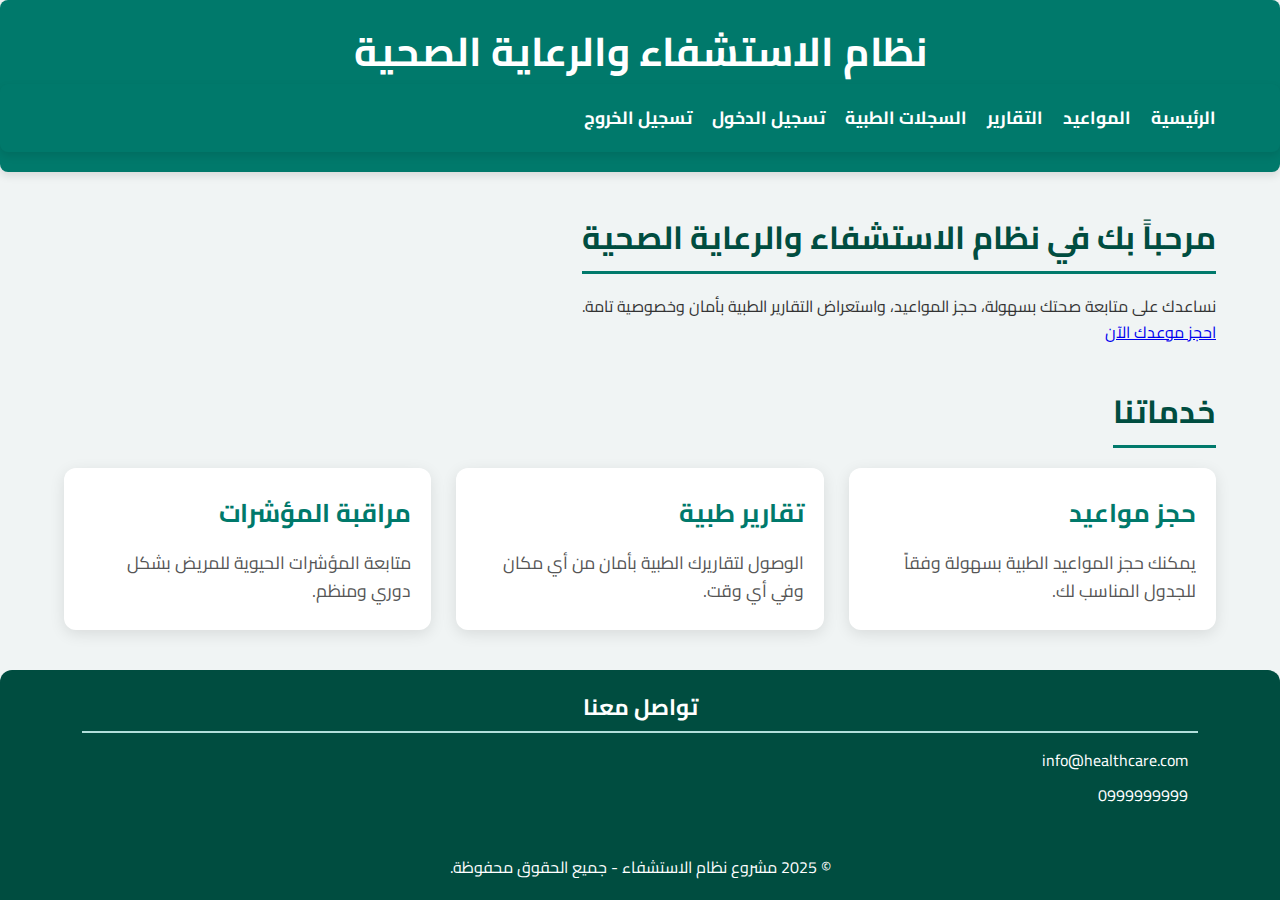
<file: frontend/home .html>
<!DOCTYPE html>
<html lang="ar">
<head>
    <meta charset="UTF-8" />
    <meta name="viewport" content="width=device-width, initial-scale=1" />
    <title>نظام الاستشفاء والرعاية الصحية</title>

    <!-- خط عربي Cairo -->
    <link href="https://fonts.googleapis.com/css2?family=Cairo&display=swap" rel="stylesheet" />

    <!-- أيقونات فонт أوسم -->
    <link
      rel="stylesheet"
      href="https://cdnjs.cloudflare.com/ajax/libs/font-awesome/6.4.0/css/all.min.css"
      integrity="sha512-pV4bB7lJkQrnsKCGIbdXJeY9hXpLq4G8MZ3TAww01npsjx8xTALAN00Gc8yUV3dquPmdjYjw5F7xNklVuxB8Hg=="
      crossorigin="anonymous"
      referrerpolicy="no-referrer"
    />

    <link rel="stylesheet" href="style.css" />
</head>
<body>
     <header>
        <h1>نظام الاستشفاء والرعاية الصحية</h1>
        
    <header class="main-header">
      <div class="container">
        <div class="logo">
          <i class="fas fa-hospital-symbol"></i>
        </div>
        <nav class="main-nav">
          <ul>
  <li><a href="home .html">الرئيسية</a></li>
  <li><a href="appointments.html">المواعيد</a></li>
  <li><a href="reports.html">التقارير</a></li>
  <li><a href="records.html">السجلات الطبية</a></li>
  <li><a href="تسجيل دخول.html" id="login-btn">تسجيل الدخول</a></li>
  <li><a href="تسجيل خروج.html" id="logout-btn">تسجيل الخروج</a></li>

          </ul>
        </nav>
      </div>
    </header>
    </header>
      
    <!-- الهيدر -->

    <!-- القسم الرئيسي (Hero) -->
    <section class="hero">
      <div class="container">
        <h2>مرحباً بك في نظام الاستشفاء والرعاية الصحية</h2>
        <p>نساعدك على متابعة صحتك بسهولة، حجز المواعيد، واستعراض التقارير الطبية بأمان وخصوصية تامة.</p>
        <a href="#" class="btn">احجز موعدك الآن</a>
      </div>
    </section>

    <!-- خدماتنا -->
    <section class="services">
      <div class="container">
        <h2>خدماتنا</h2>
        <div class="services-grid">
          <div class="service-card">
            <h3>حجز مواعيد</h3>
            <p>يمكنك حجز المواعيد الطبية بسهولة وفقاً للجدول المناسب لك.</p>
          </div>
          <div class="service-card">
            <h3>تقارير طبية</h3>
            <p>الوصول لتقاريرك الطبية بأمان من أي مكان وفي أي وقت.</p>
          </div>
          <div class="service-card">
            <h3>مراقبة المؤشرات</h3>
            <p>متابعة المؤشرات الحيوية للمريض بشكل دوري ومنظم.</p>
          </div>
        </div>
      </div>
    </section>

    <!-- التذييل -->
    <footer class="main-footer">
      <div class="container">
        <div class="footer-section">
          <h3>تواصل معنا</h3>
          <ul>
            <li><i class="fas fa-envelope"></i> info@healthcare.com</li>
            <li><i class="fas fa-phone"></i> 0999999999</li>
          </ul>
          <div class="social-icons">
            <a href="#"><i class="fab fa-facebook"></i></a>
            <a href="#"><i class="fab fa-twitter"></i></a>
          </div>
        </div>
        <div class="copyright">
          &copy; 2025 مشروع نظام الاستشفاء - جميع الحقوق محفوظة.
        </div>
      </div>
    </footer>
</body>
</html>
</file>
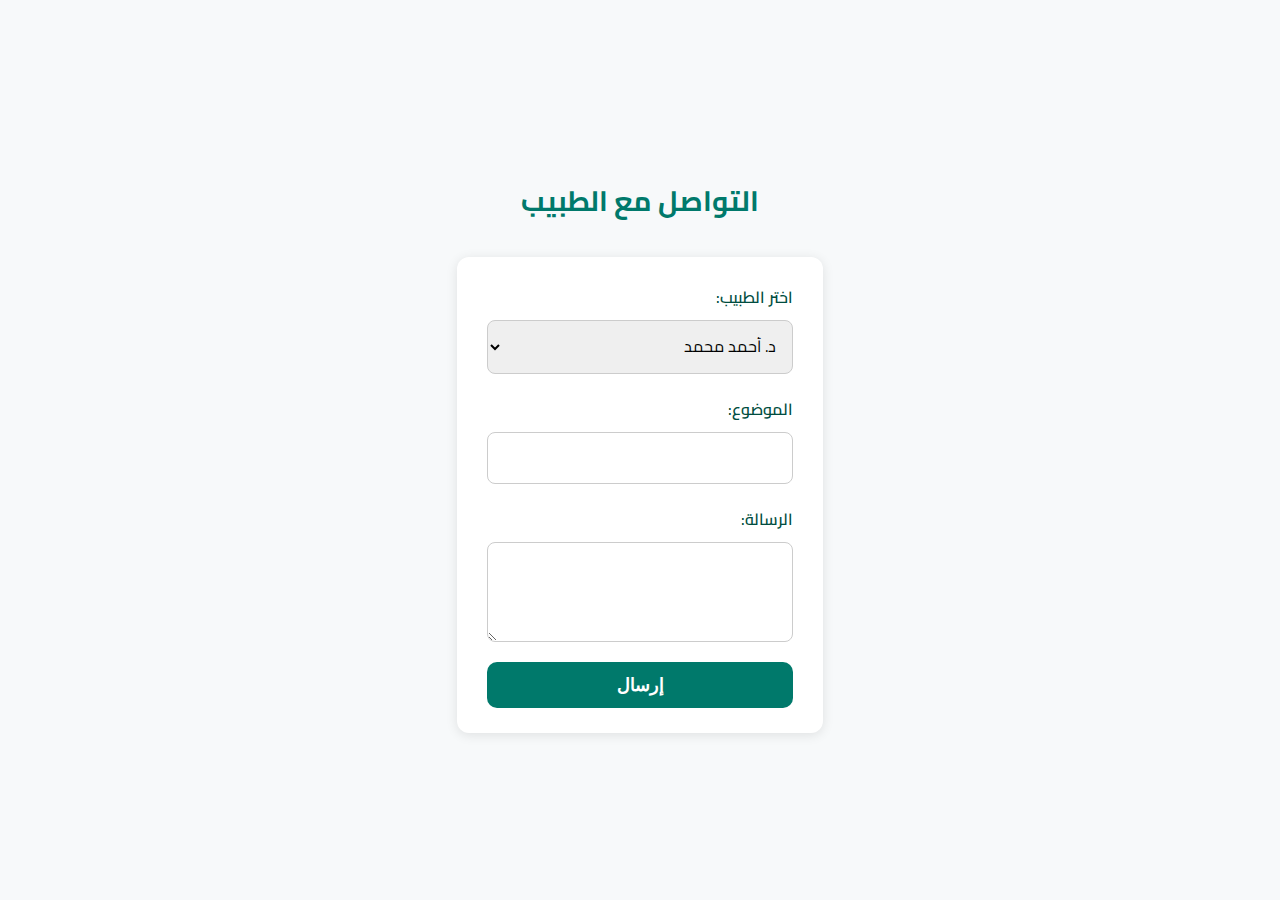
<file: frontend/التواصل مع الطبيب.html>
<html lang="ar">
<head>
    <meta charset="UTF-8">
    <title>التواصل مع الطبيب</title>
    <style>@import url('https://fonts.googleapis.com/css2?family=Cairo&display=swap');

html, body {
  height: 100%;
  margin: 0;
  padding: 0;
  font-family: 'Cairo', sans-serif;
  background-color: #f7f9fa;
  direction: rtl;
  display: flex;
  justify-content: center; /* أفقياً */
  align-items: center;     /* عمودياً */
}

body {
  flex-direction: column;
  text-align: center;
}

h2 {
  color: #00796b;
  font-size: 28px;
  margin-bottom: 30px;
}

form {
  background-color: #ffffff;
  padding: 25px 30px;
  border-radius: 12px;
  box-shadow: 0 2px 12px rgba(0, 0, 0, 0.1);
  max-width: 450px;
  width: 100%;
}

label {
  display: block;
  margin-bottom: 8px;
  font-weight: 600;
  color: #004d40;
  text-align: right;
}

select, input[type="text"], textarea {
  width: 100%;
  padding: 10px 12px;
  margin-bottom: 20px;
  border: 1px solid #ccc;
  border-radius: 8px;
  font-size: 16px;
  box-sizing: border-box;
  resize: vertical;
  font-family: 'Cairo', sans-serif;
}

textarea {
  min-height: 100px;
}

button {
  background-color: #00796b;
  color: white;
  padding: 12px 0;
  width: 100%;
  border: none;
  border-radius: 10px;
  font-size: 18px;
  cursor: pointer;
  transition: background-color 0.3s ease;
  font-weight: 700;
}

butt

</style>
</head>
<body>
    <h2>التواصل مع الطبيب</h2>
    <form>
        <label>اختر الطبيب:</label>
        <select>
            <option>د. أحمد محمد</option>
            <option>د. سارة عبدالله</option>
        </select>
        <br>
        <label>الموضوع:</label>
        <input type="text">
        <br>
        <label>الرسالة:</label>
        <textarea></textarea>
        <br>
        <button>إرسال</button>
    </form>
</body>
</html>
</file>
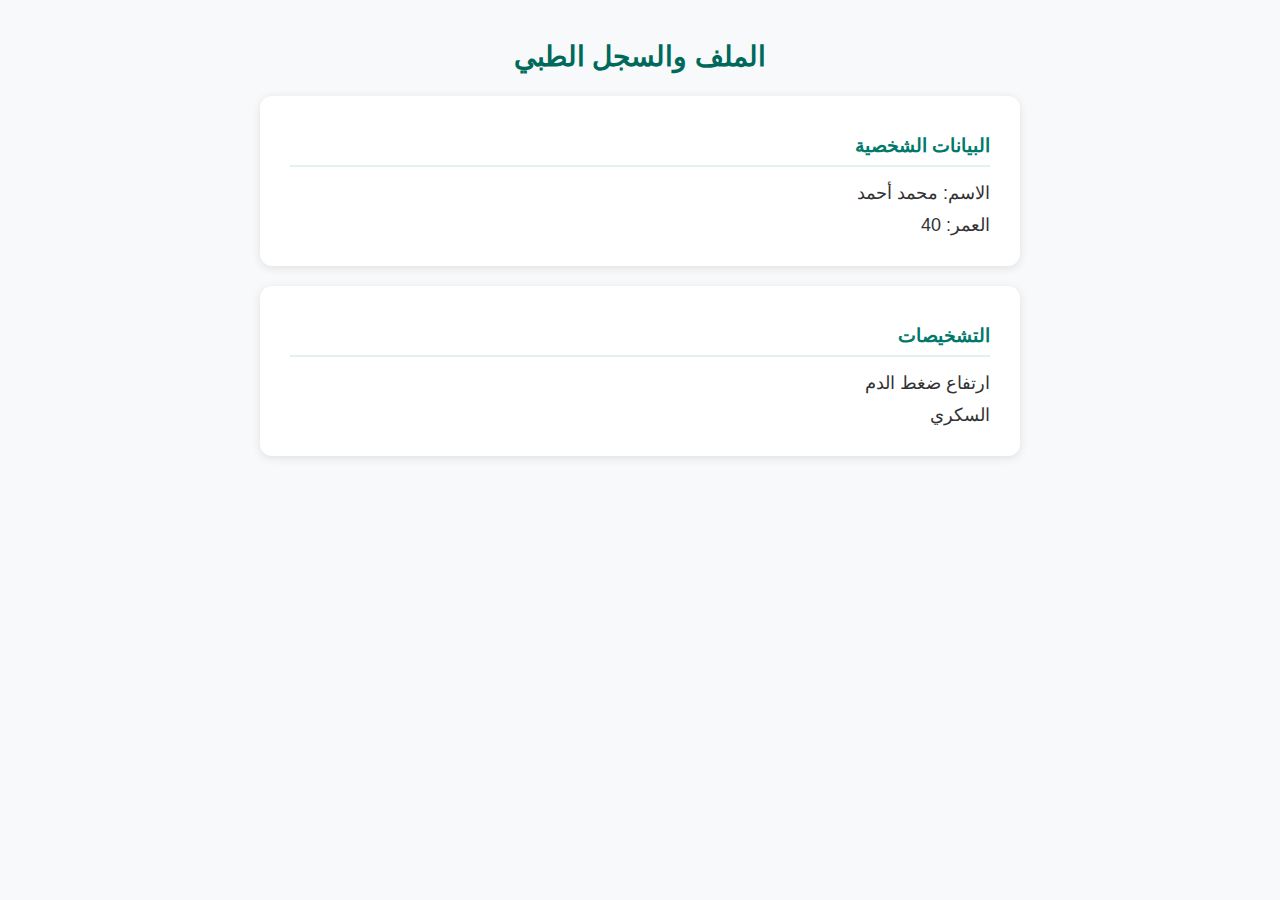
<file: frontend/السجل والملف الطبي.html>
<html lang="ar">
<head>
    <meta charset="UTF-8">
    <title>الملف والسجل الطبي</title>
    <style>body {
  font-family: 'Cairo', sans-serif;
  background-color: #f7f9fa;
  direction: rtl;
  margin: 0;
  padding: 0;
  color: #333;
}

h2 {
  text-align: center;
  margin-top: 40px;
  color: #00695c;
  font-size: 28px;
}

section {
  background-color: #ffffff;
  max-width: 700px;
  margin: 20px auto;
  padding: 20px 30px;
  border-radius: 12px;
  box-shadow: 0 2px 10px rgba(0, 0, 0, 0.1);
}

h3 {
  color: #00796b;
  border-bottom: 2px solid #e0f2f1;
  padding-bottom: 8px;
  margin-bottom: 15px;
}

p {
  font-size: 18px;
  margin: 10px 0;
}

ul {
  max-width: 600px;
  margin: 30px auto;
  padding: 20px;
  background-color: #ffffff;
  border-radius: 12px;
  box-shadow: 0 2px 10px rgba(0, 0, 0, 0.1);
  list-style-type: none;
}

ul li {
  padding: 10px 0;
  font-size: 18px;
  border-bottom: 1px solid #eee;
}

ul li:last-child {
  border-bottom: none;
}
</style>
</head>
<body>
    <h2>الملف والسجل الطبي</h2>
    <section>
        <h3>البيانات الشخصية</h3>
        <p>الاسم: محمد أحمد</p>
        <p>العمر: 40</p>
    </section>
    <section>
        <h3>التشخيصات</h3>
        <p>ارتفاع ضغط الدم</p>
        <p>السكري</p>
    </section>
</body>
</html>
</file>
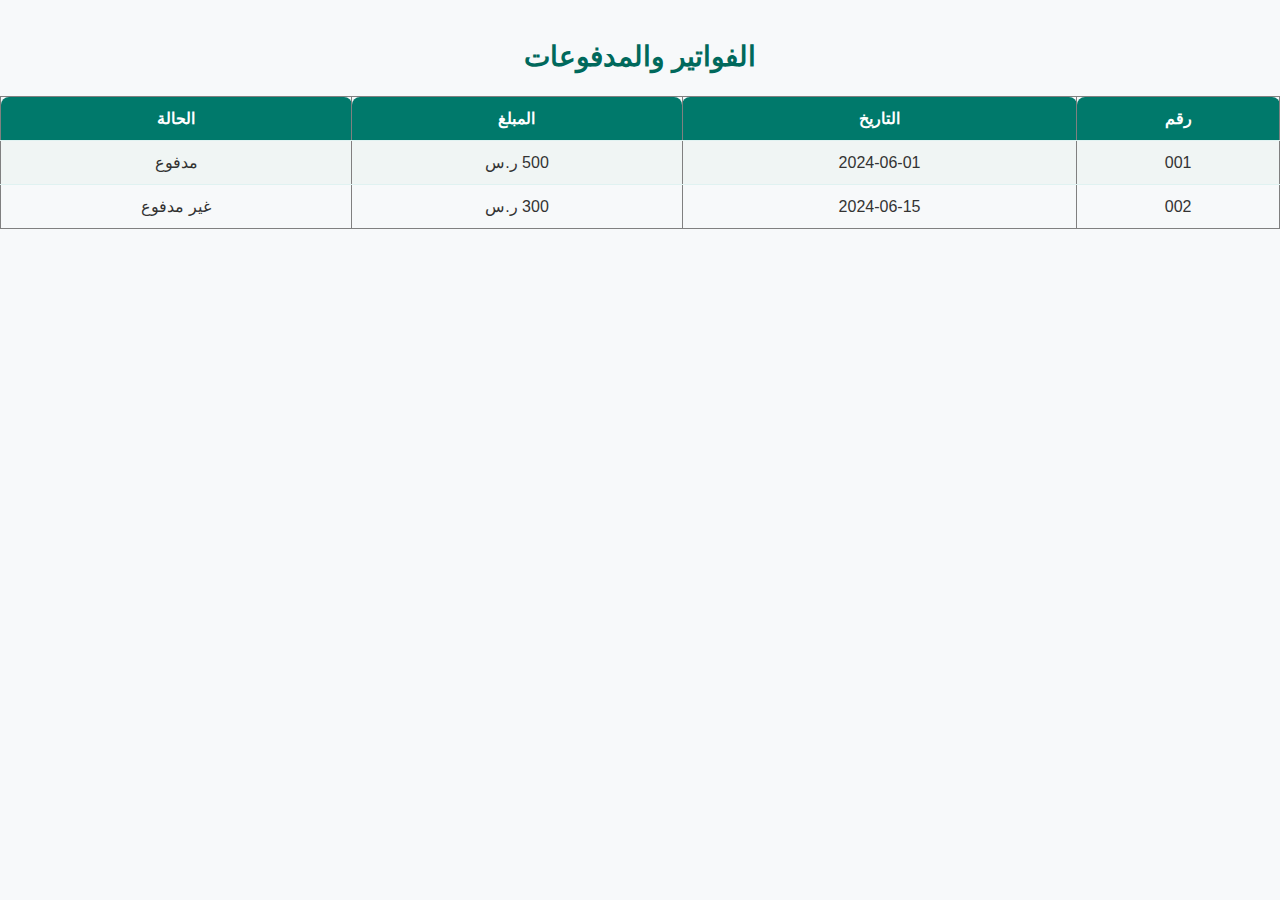
<file: frontend/الفواتير والمدفوعات.html>
<html lang="ar">
<head>
    <meta charset="UTF-8">
    <title>الفواتير والمدفوعات</title>
    <style>
body {
  font-family: 'Cairo', sans-serif;
  background-color: #f7f9fa;
  direction: rtl;
  margin: 0;
  padding: 0;
  color: #333;
}

h2 {
  text-align: center;
  margin-top: 40px;
  color: #00695c;
  font-size: 28px;
}

section {
  background-color: #ffffff;
  max-width: 700px;
  margin: 30px auto;
  padding: 25px 30px;
  border-radius: 12px;
  box-shadow: 0 2px 10px rgba(0, 0, 0, 0.1);
}

table {
  width: 100%;
  border-collapse: collapse;
  margin-top: 15px;
}

th, td {
  padding: 12px 15px;
  text-align: center;
  border-bottom: 1px solid #e0f2f1;
  font-size: 16px;
}

th {
  background-color: #00796b;
  color: white;
  font-weight: 600;
  border-radius: 8px 8px 0 0;
}

tr:last-child td {
  border-bottom: none;
}

tr:nth-child(even) {
  background-color: #f0f5f4;
}

tr:hover {
  background-color: #d7edea;
  transition: background-color 0.3s ease;
}

td.status-paid {
  color: #2e7d32; /* أخضر */
  font-weight: 600;
}

td.status-unpaid {
  color: #c62828; /* أحمر */
  font-weight: 600;
}
</style>
</head>
<body>
    <h2>الفواتير والمدفوعات</h2>
    <table border="1">
        <tr><th>رقم</th><th>التاريخ</th><th>المبلغ</th><th>الحالة</th></tr>
        <tr><td>001</td><td>2024-06-01</td><td>500 ر.س</td><td>مدفوع</td></tr>
        <tr><td>002</td><td>2024-06-15</td><td>300 ر.س</td><td>غير مدفوع</td></tr>
    </table>
</body>
</html>
</file>
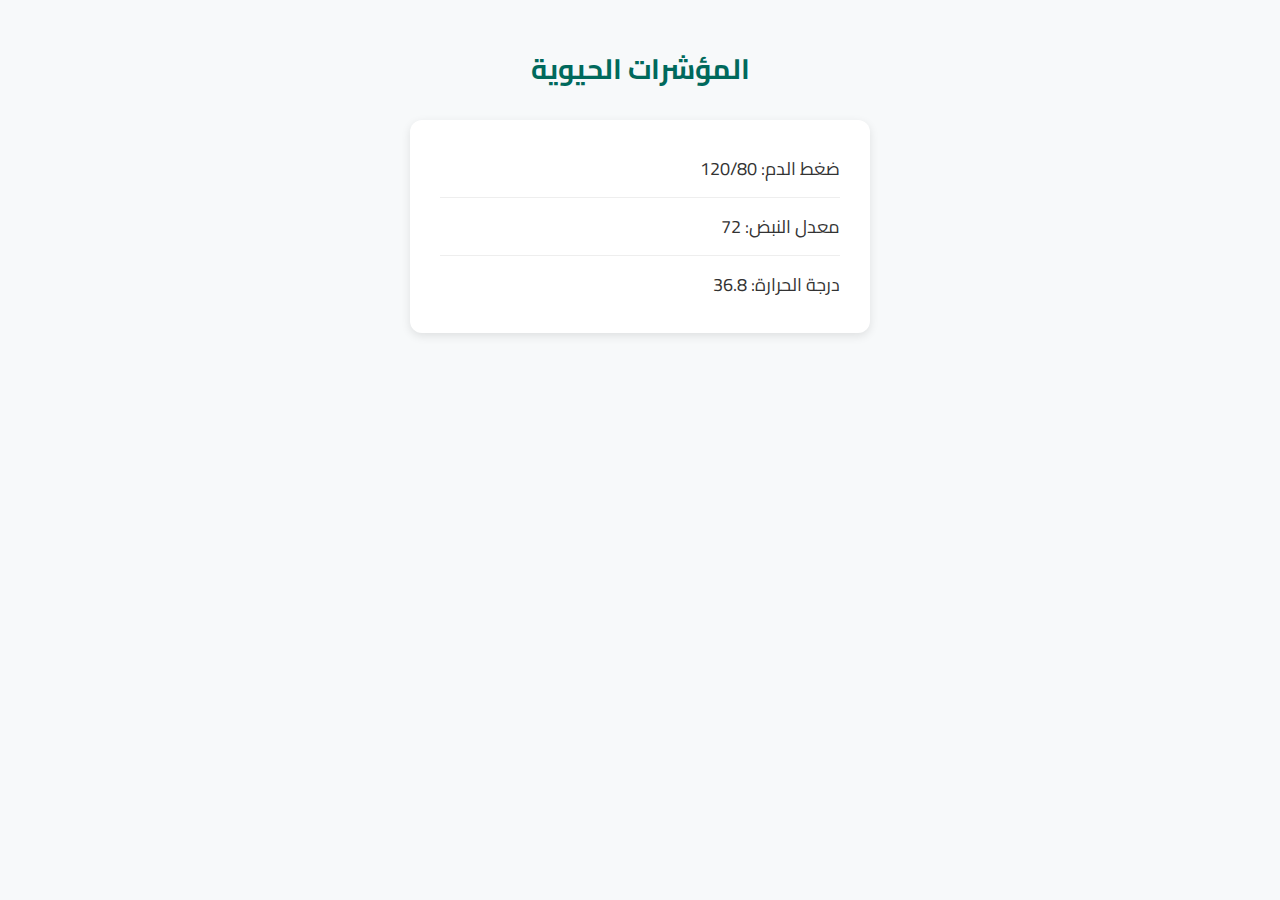
<file: frontend/المؤشرات الحيويه.html>
<!-- المؤشرات الحيوية - المؤشرات_الحيوية.html -->
<!DOCTYPE html>
<html lang="ar">
<head>
    <meta charset="UTF-8">
    <title>المؤشرات الحيوية</title>
    <style>@import url('https://fonts.googleapis.com/css2?family=Cairo&display=swap');

body {
  font-family: 'Cairo', sans-serif;
  background-color: #f7f9fa;
  direction: rtl;
  margin: 0;
  padding: 20px;
  color: #333;
}

h2 {
  text-align: center;
  color: #00695c;
  margin-bottom: 25px;
  font-size: 28px;
}

ul {
  max-width: 400px;
  margin: 0 auto;
  padding: 20px 30px;
  background-color: #ffffff;
  border-radius: 12px;
  box-shadow: 0 3px 10px rgba(0,0,0,0.1);
  list-style-type: none;
}

ul li {
  font-size: 18px;
  padding: 12px 0;
  border-bottom: 1px solid #eee;
}

ul li:last-child {
  border-bottom: none;
}

</style>
</head>
<body>
    <h2>المؤشرات الحيوية</h2>
    <ul>
        <li>ضغط الدم: 120/80</li>
        <li>معدل النبض: 72</li>
        <li>درجة الحرارة: 36.8</li>
    </ul>
</body>
</html>
</file>
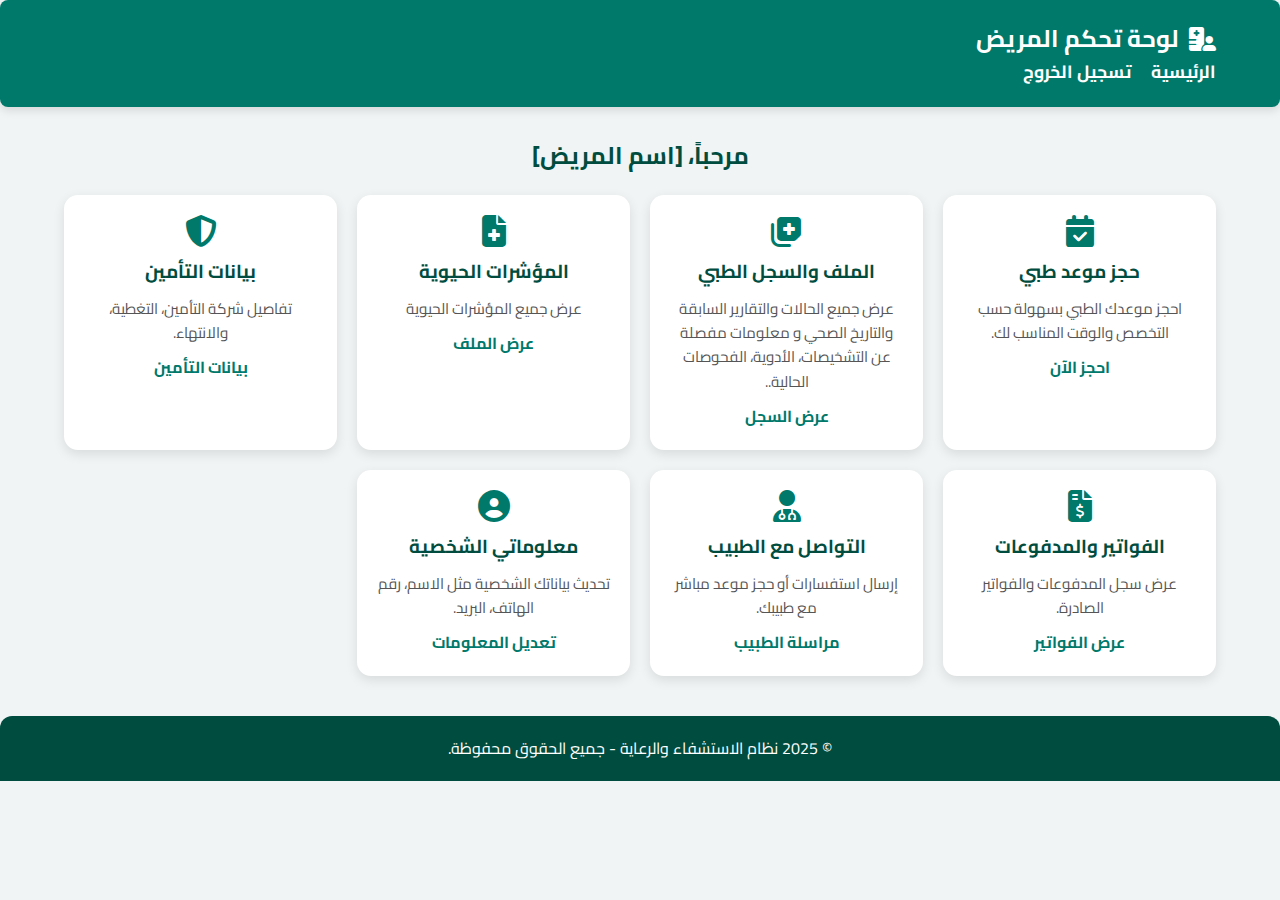
<file: frontend/المريض.html>
<!DOCTYPE html>
<html lang="ar">
<head>
  <meta charset="UTF-8" />
  <title>لوحة تحكم المريض</title>
  <link rel="stylesheet" href="style.css" />
  <link rel="stylesheet" href="https://cdnjs.cloudflare.com/ajax/libs/font-awesome/6.5.0/css/all.min.css" />
</head>
<body>
  <header class="main-header">
    <div class="container">
      <div class="logo">
        <i class="fas fa-hospital-user"></i>
        <span>لوحة تحكم المريض</span>
      </div>
      <nav class="main-nav">
        <ul>
          <li><a href="home .html">الرئيسية</a></li>
          <li><a href="#">تسجيل الخروج</a></li>
        </ul>
      </nav>
    </div>
  </header>

  <main class="dashboard container">
    <h2>مرحباً، [اسم المريض]</h2>
    <div class="grid-dashboard">
<div class="card">
  <i class="fas fa-calendar-check"></i>
  <h3>حجز موعد طبي</h3>
  <p>احجز موعدك الطبي بسهولة حسب التخصص والوقت المناسب لك.</p>
  <a href="حجز موعد.html">احجز الآن</a>
</div>

      <div class="card">
        <i class="fas fa-notes-medical"></i>
        <h3>الملف والسجل الطبي</h3>
        <p>عرض جميع الحالات والتقارير السابقة والتاريخ الصحي و معلومات مفصلة عن التشخيصات، الأدوية، الفحوصات الحالية..</p>
        <a href="السجل والملف الطبي.html">عرض السجل</a>
      </div>

      
       <div class="card">
        <i class="fas fa-file-medical"></i>
        <h3>المؤشرات الحيوية </h3>
        <p>عرض جميع المؤشرات الحيوية  </p>
        <a href="المؤشرات الحيويه.html">عرض الملف</a>
      </div>


      <div class="card">
        <i class="fas fa-shield-alt"></i>
        <h3>بيانات التأمين</h3>
        <p>تفاصيل شركة التأمين، التغطية، والانتهاء.</p>
        <a href="بيانات التأمين.html">بيانات التأمين</a>
      </div>

      <div class="card">
        <i class="fas fa-file-invoice-dollar"></i>
        <h3>الفواتير والمدفوعات</h3>
        <p>عرض سجل المدفوعات والفواتير الصادرة.</p>
        <a href="الفواتير والمدفوعات.html">عرض الفواتير</a>
      </div>

      <div class="card">
        <i class="fas fa-user-md"></i>
        <h3>التواصل مع الطبيب</h3>
        <p>إرسال استفسارات أو حجز موعد مباشر مع طبيبك.</p>
        <a href="التواصل مع الطبيب.html">مراسلة الطبيب</a>
      </div>

      <div class="card">
        <i class="fas fa-user-circle"></i>
        <h3>معلوماتي الشخصية</h3>
        <p>تحديث بياناتك الشخصية مثل الاسم، رقم الهاتف، البريد.</p>
        <a href="بيانات المريض.html">تعديل المعلومات</a>
      </div>

    </div>
  </main>

  <footer class="main-footer">
    <div class="container">
      <p>&copy; 2025 نظام الاستشفاء والرعاية - جميع الحقوق محفوظة.</p>
    </div>
  </footer>
</body>
</html>
</file>
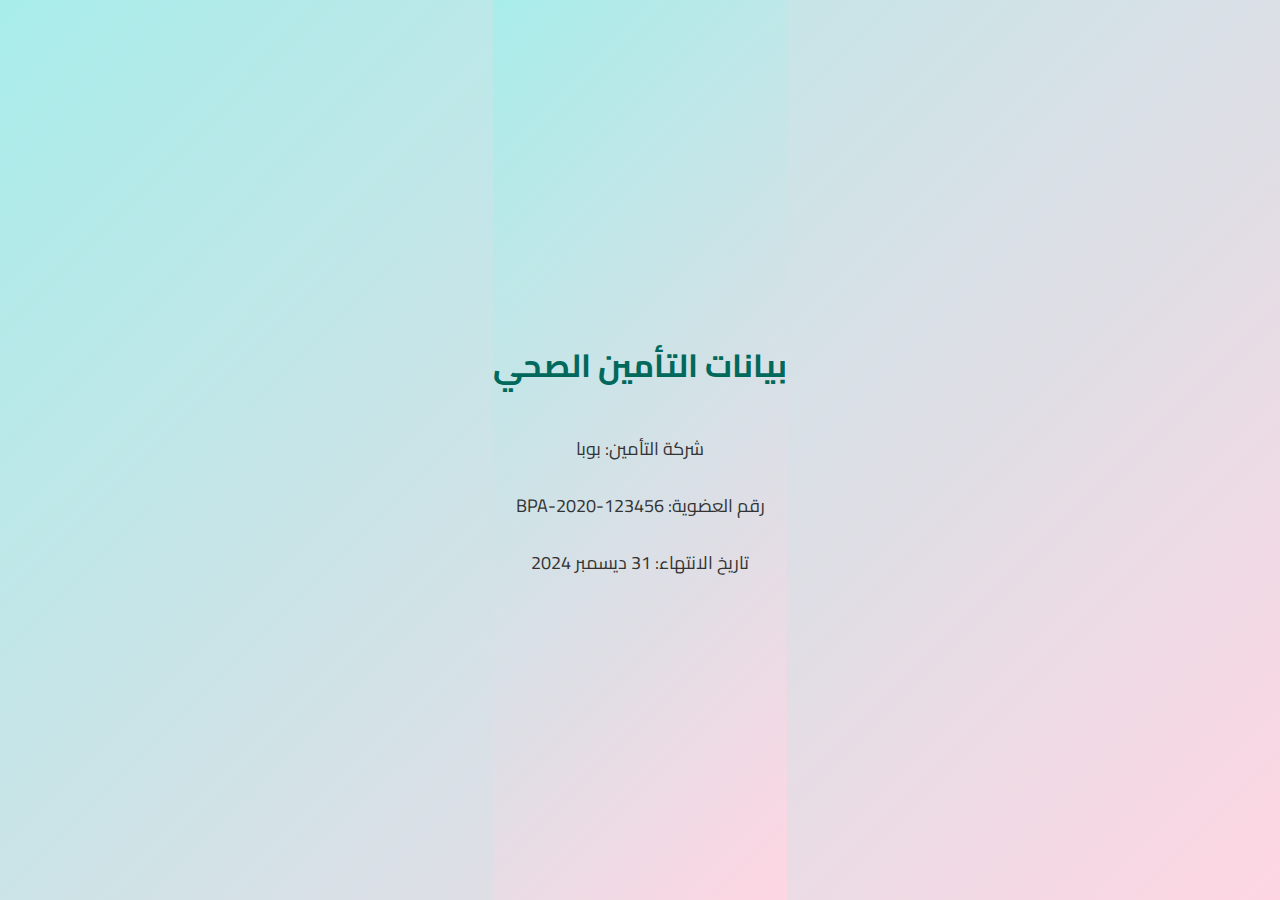
<file: frontend/بيانات التأمين.html>
<html lang="ar">
<head>
    <meta charset="UTF-8">
    <title>بيانات التأمين الصحي</title>
    <style>
@import url('https://fonts.googleapis.com/css2?family=Cairo&display=swap');

html, body {
  height: 100%;
  margin: 0;
  padding: 0;
  font-family: 'Cairo', sans-serif;
  direction: rtl;
  background: linear-gradient(135deg, #a8edea 0%, #fed6e3 100%);
  color: #333;
  display: flex;
  justify-content: center;
  align-items: center;
}

body {
  flex-direction: column;
  text-align: center;
}

h2 {
  color: #00695c;
  font-size: 32px;
  margin-bottom: 25px;
}

section {
  background-color: #ffffffdd; /* خلفية بيضاء مع شفافية خفيفة */
  padding: 30px 40px;
  border-radius: 15px;
  box-shadow: 0 8px 20px rgba(0,0,0,0.15);
  max-width: 400px;
  width: 90%;
}

p {
  font-size: 18px;
  margin: 15px 0;
  line-height: 1.5;
}

</style>
</head>
<body>
    <h2>بيانات التأمين الصحي</h2>
    <p>شركة التأمين: بوبا</p>
    <p>رقم العضوية: BPA-2020-123456</p>
    <p>تاريخ الانتهاء: 31 ديسمبر 2024</p>
</body>
</html>
</file>
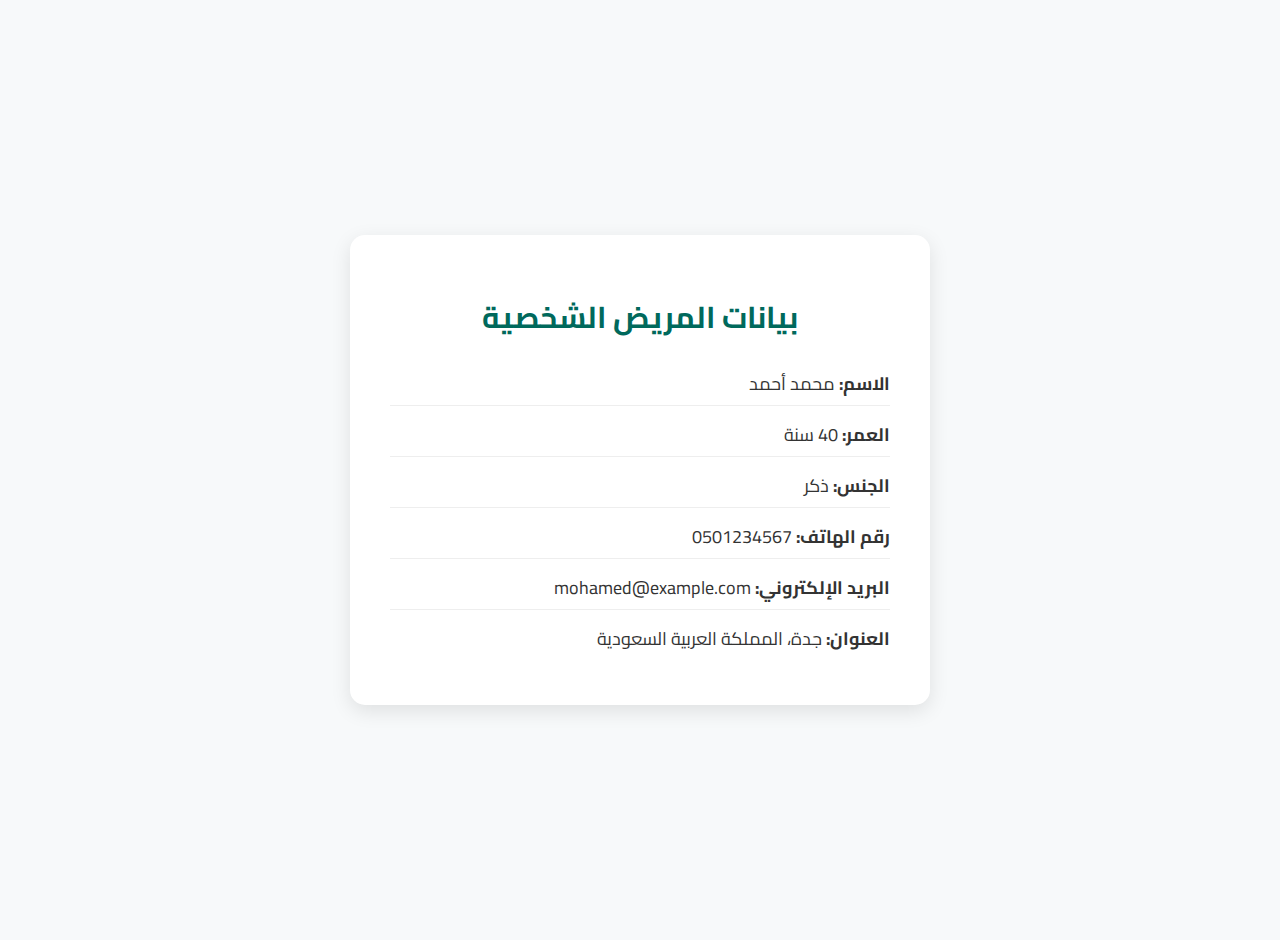
<file: frontend/بيانات المريض.html>
<!DOCTYPE html>
<html lang="ar">
<head>
  <meta charset="UTF-8" />
  <title>بيانات المريض الشخصية</title>
  <style>
    @import url('https://fonts.googleapis.com/css2?family=Cairo&display=swap');

    body {
      font-family: 'Cairo', sans-serif;
      background-color: #f7f9fa;
      color: #333;
      direction: rtl;
      margin: 0;
      padding: 20px;
      display: flex;
      justify-content: center;
      align-items: center;
      min-height: 100vh;
    }

    .container {
      background-color: #fff;
      padding: 30px 40px;
      border-radius: 15px;
      box-shadow: 0 6px 20px rgba(0,0,0,0.1);
      max-width: 500px;
      width: 100%;
      text-align: right;
    }

    h2 {
      color: #00695c;
      text-align: center;
      margin-bottom: 25px;
      font-size: 30px;
    }

    .info {
      margin-bottom: 15px;
      font-size: 18px;
      line-height: 1.5;
      border-bottom: 1px solid #eee;
      padding-bottom: 8px;
    }

    .info:last-child {
      border-bottom: none;
    }
  </style>
</head>
<body>
  <div class="container">
    <h2>بيانات المريض الشخصية</h2>
    <div class="info"><strong>الاسم:</strong> محمد أحمد</div>
    <div class="info"><strong>العمر:</strong> 40 سنة</div>
    <div class="info"><strong>الجنس:</strong> ذكر</div>
    <div class="info"><strong>رقم الهاتف:</strong> 0501234567</div>
    <div class="info"><strong>البريد الإلكتروني:</strong> mohamed@example.com</div>
    <div class="info"><strong>العنوان:</strong> جدة، المملكة العربية السعودية</div>
  </div>
</body>
</html>
</file>
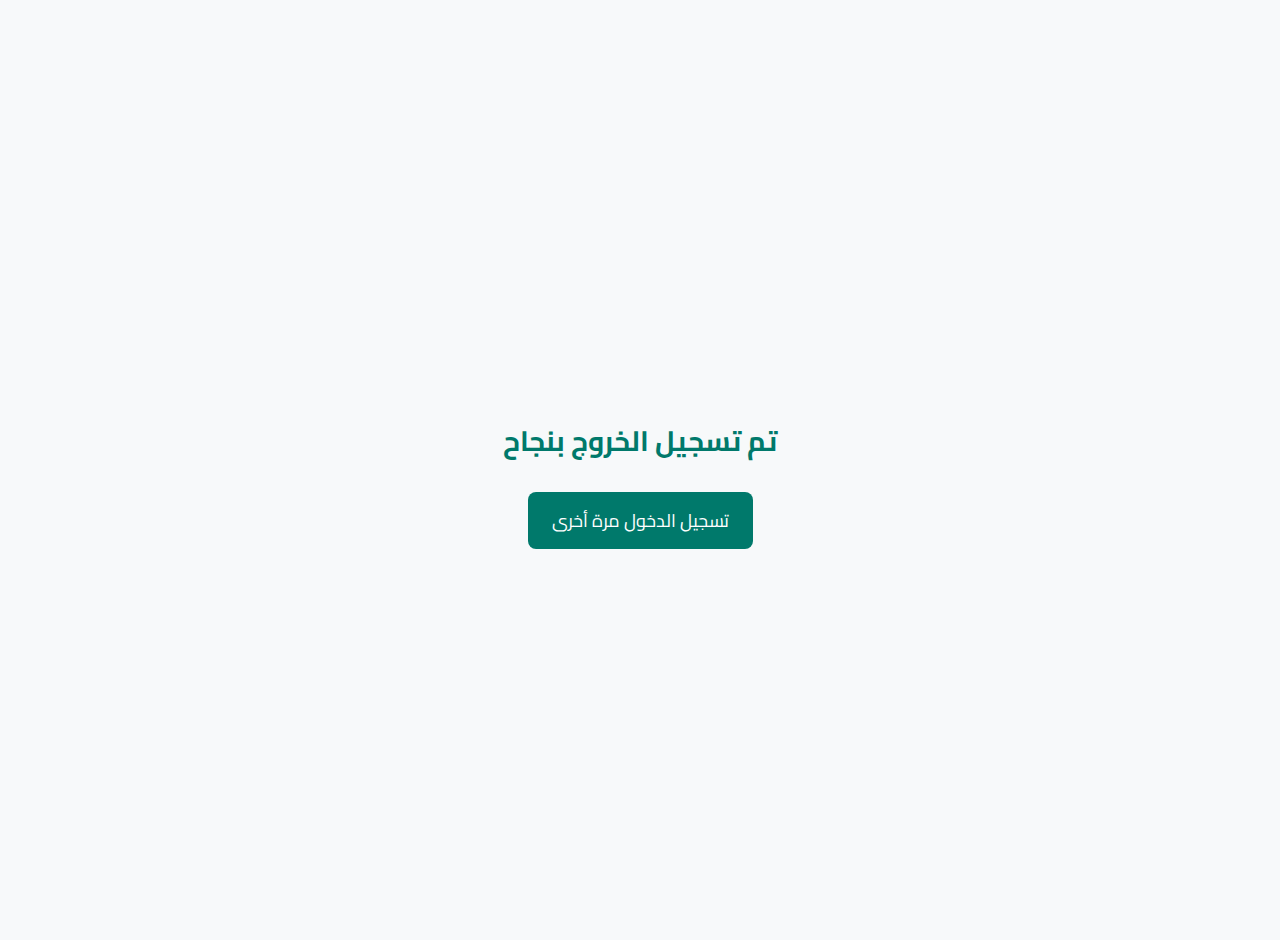
<file: frontend/تسجيل خروج.html>
<html lang="ar">
<head>
    <meta charset="UTF-8">
    <title>تسجيل الخروج</title>
    <style>@import url('https://fonts.googleapis.com/css2?family=Cairo&display=swap');

body {
  font-family: 'Cairo', sans-serif;
  background-color: #f7f9fa;
  direction: rtl;
  margin: 0;
  height: 100vh;
  display: flex;
  justify-content: center;
  align-items: center;
  flex-direction: column;
  color: #333;
  text-align: center;
  padding: 20px;
}

h2 {
  color: #00796b;
  font-size: 28px;
  margin-bottom: 25px;
}

a {
  text-decoration: none;
  background-color: #00796b;
  color: white;
  padding: 12px 24px;
  border-radius: 8px;
  font-size: 18px;
  transition: background-color 0.3s ease;
  display: inline-block;
}

a:hover {
  background-color: #004d40;
}
</style>
</head>
<body>
    <h2>تم تسجيل الخروج بنجاح</h2>
    <a href="تسجيل_دخول.html">تسجيل الدخول مرة أخرى</a>
</body>
</html>
</file>
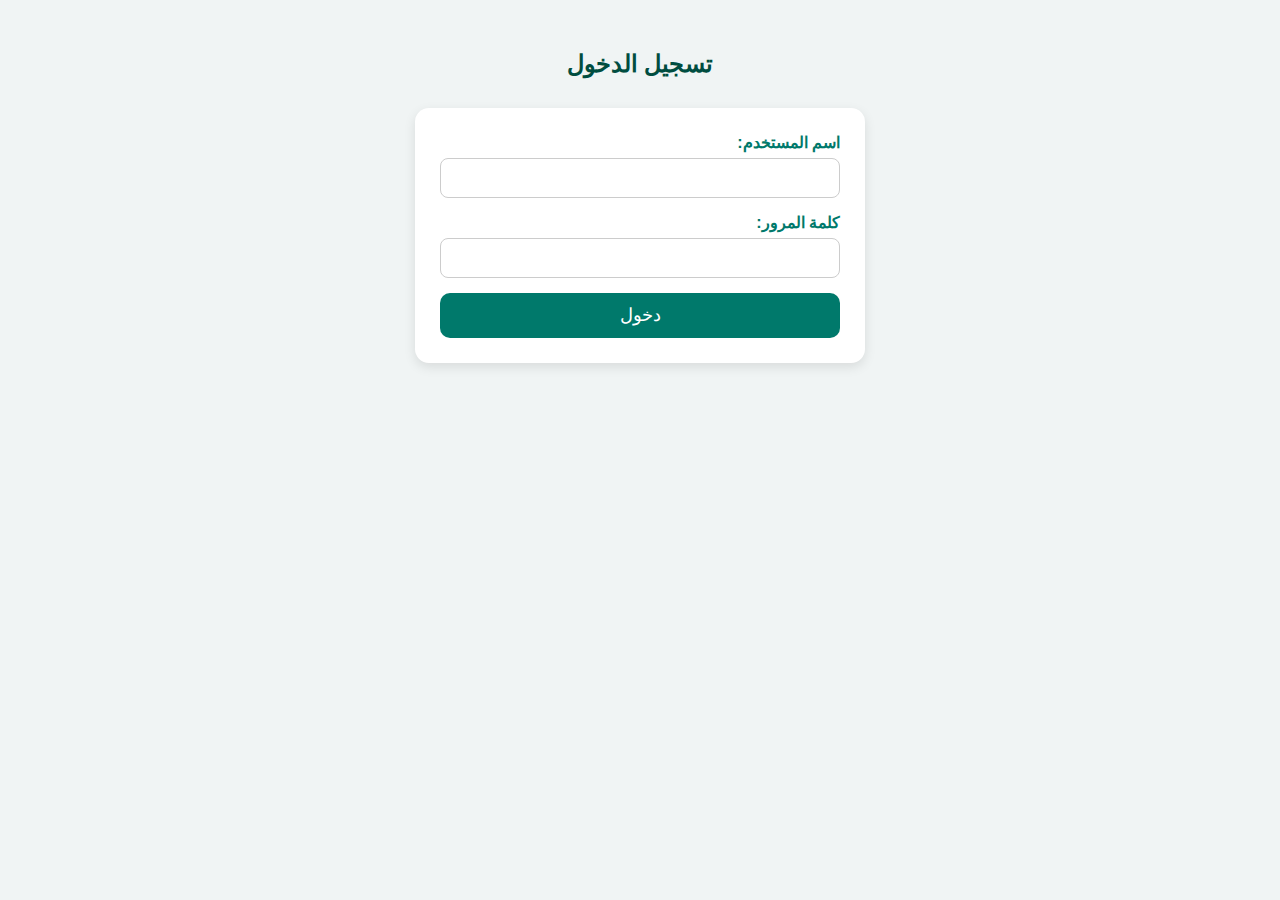
<file: frontend/تسجيل دخول.html>
<html lang="ar">
<head>
    <meta charset="UTF-8">
    <title>تسجيل الدخول</title>
    <style>body {
  font-family: 'Cairo', sans-serif;
  background-color: #f0f4f4;
  direction: rtl;
  margin: 0;
  padding: 0;
}

h2 {
  text-align: center;
  color: #004d40;
  margin-top: 50px;
}

form {
  width: 90%;
  max-width: 400px;
  margin: 30px auto;
  background-color: white;
  padding: 25px;
  border-radius: 14px;
  box-shadow: 0 4px 12px rgba(0, 0, 0, 0.1);
}

label {
  display: block;
  margin-bottom: 6px;
  color: #00796b;
  font-weight: bold;
}

input[type="text"],
input[type="password"] {
  width: 100%;
  padding: 10px;
  border: 1px solid #ccc;
  border-radius: 8px;
  margin-bottom: 15px;
  font-size: 1rem;
  transition: border 0.3s ease;
}

input:focus {
  border-color: #00796b;
  outline: none;
}

button {
  width: 100%;
  padding: 12px;
  background-color: #00796b;
  color: white;
  border: none;
  border-radius: 10px;
  font-size: 1.1rem;
  cursor: pointer;
  transition: background-color 0.3s ease;
}

button:hover {
  background-color: #004d40;
}
</style>

</head>
<body>
    <h2>تسجيل الدخول</h2>
    <form>
        <label>اسم المستخدم:</label>
        <input type="text" name="username">
        <br>
        <label>كلمة المرور:</label>
        <input type="password" name="password">
        <br>
     <button type="button" onclick="window.location.href='المريض.html'">دخول</button>

    </form>
</body>
</html>
</file>
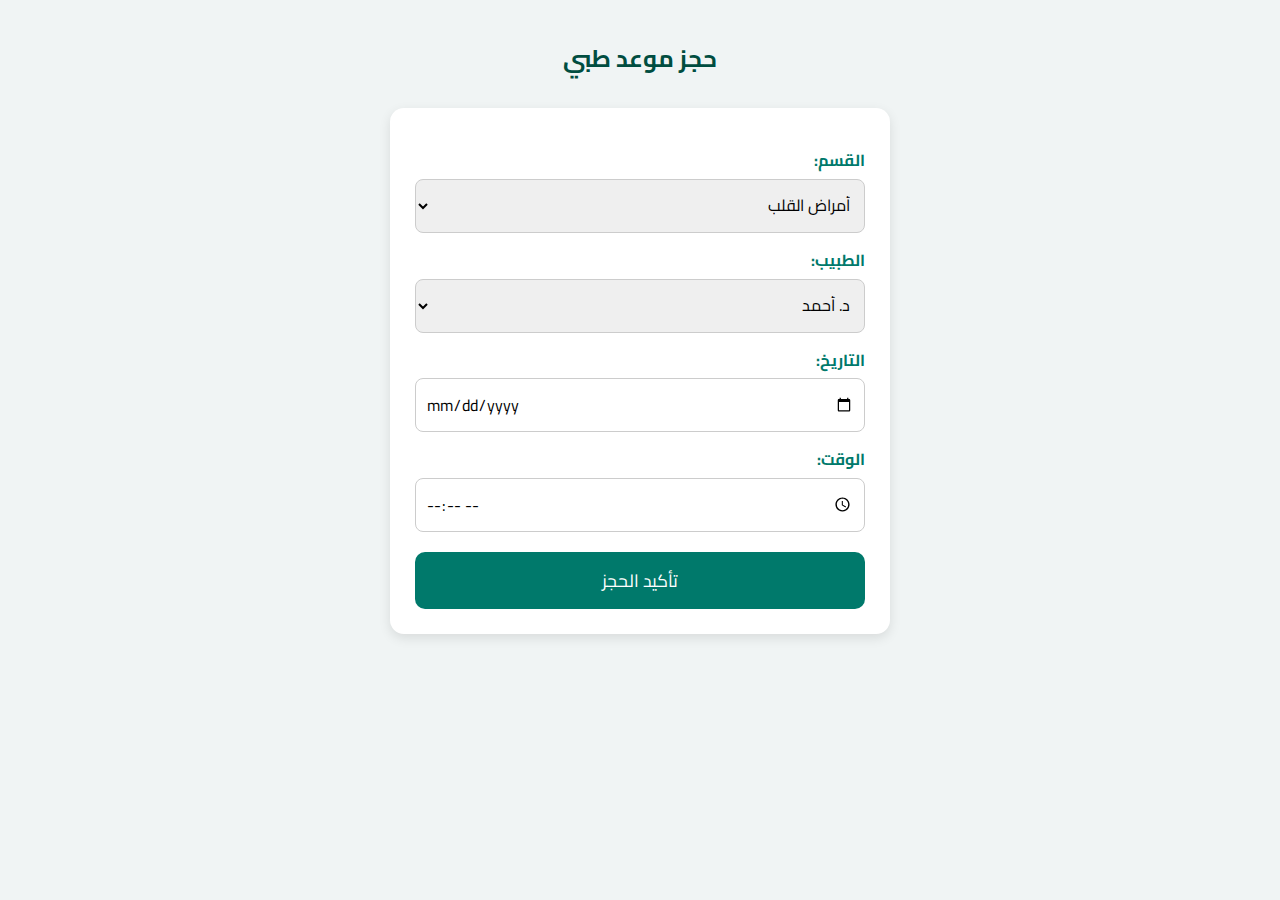
<file: frontend/حجز موعد.html>
<!-- حجز موعد طبي - حجز_موعد_طبي.html -->
<!DOCTYPE html>
<html lang="ar">
<head>
    <meta charset="UTF-8">
    <title>حجز موعد طبي</title>
        <link rel="stylesheet" href="style.css" />


</head>
<body>
    <h2>حجز موعد طبي</h2>
    <form>
        <label>القسم:</label>
        <select>
            <option>أمراض القلب</option>
            <option>الباطنية</option>
        </select>
        <br>
        <label>الطبيب:</label>
        <select>
            <option>د. أحمد</option>
        </select>
        <br>
        <label>التاريخ:</label>
        <input type="date">
        <br>
        <label>الوقت:</label>
        <input type="time">
        <br>
        <button>تأكيد الحجز</button>
    </form>
</body>
</html>
</file>
<file: frontend/style.css>
/* الخط العربي الأساسي */
@import url('https://fonts.googleapis.com/css2?family=Cairo&display=swap');

* {
    box-sizing: border-box;
    margin: 0;
    padding: 0;
    font-family: 'Cairo', sans-serif;
}

body {
    background: #f5f8fa;
    color: #333;
    direction: rtl;
    line-height: 1.6;
    padding: 20px;
}

/* الهيدر */
header {
    background-color: #00796b;
    color: white;
    padding: 20px 0;
    text-align: center;
    border-radius: 8px;
    box-shadow: 0 4px 8px rgba(0,0,0,0.1);
}

header h1 {
    font-size: 2.5rem;
}

/* القسم */
section {
    margin-top: 30px;
}

section h2 {
    font-size: 2rem;
    color: #004d40;
    margin-bottom: 20px;
    border-bottom: 3px solid #00796b;
    padding-bottom: 8px;
    width: fit-content;
}

/* شبكة الخدمات */
.services-grid {
    display: grid;
    grid-template-columns: repeat(auto-fit, minmax(280px, 1fr));
    gap: 25px;
}

/* بطاقات الخدمات */
.service-card {
    background: white;
    border-radius: 12px;
    padding: 25px 20px;
    box-shadow: 0 4px 15px rgba(0,0,0,0.1);
    transition: transform 0.3s ease, box-shadow 0.3s ease;
    cursor: default;
}

.service-card:hover {
    transform: translateY(-8px);
    box-shadow: 0 10px 25px rgba(0,0,0,0.15);
}

.service-card h3 {
    font-size: 1.6rem;
    margin-bottom: 15px;
    color: #00796b;
}

.service-card p {
    font-size: 1.1rem;
    color: #555;
}

/* استجابة للشاشات الصغيرة */
@media (max-width: 480px) {
    body {
        padding: 15px;
    }
    header h1 {
        font-size: 1.8rem;
    }
    section h2 {
        font-size: 1.5rem;
    }
    .service-card h3 {
        font-size: 1.3rem;
    }
    .service-card p {
        font-size: 1rem;
    }
}
.main-nav ul {
  list-style: none;
  display: flex; /* <-- يجعل العناصر أفقية */
  gap: 25px;      /* <-- مسافة بين العناصر */
  padding: 0;
  margin: 0;
}

.main-nav li {
  display: inline-block;
}

.main-nav a {
  color: white;
  text-decoration: none;
  font-weight: bold;
  font-size: 1.1rem;
  transition: color 0.3s ease;
}

.main-nav a:hover {
  color: #b2dfdb;
}
.main-footer {
  background-color: #004d40;
  color: white;
  padding: 40px 20px 20px;
  border-top-left-radius: 12px;
  border-top-right-radius: 12px;
  margin-top: 50px;
  font-size: 1rem;
}

.footer-content {
  display: flex;
  justify-content: space-between;
  flex-wrap: wrap;
  gap: 30px;
}

.footer-section {
  flex: 1;
  min-width: 220px;
}

.footer-section h3 {
  font-size: 1.4rem;
  margin-bottom: 15px;
  border-bottom: 2px solid #b2dfdb;
  padding-bottom: 5px;
}

.footer-section ul {
  list-style: none;
  padding: 0;
}

.footer-section ul li {
  margin-bottom: 10px;
  display: flex;
  align-items: center;
  gap: 10px;
}

.footer-section ul li i {
  color: #b2dfdb;
}

.footer-section ul li a {
  color: white;
  text-decoration: none;
  transition: color 0.3s ease;
}

.footer-section ul li a:hover {
  color: #80cbc4;
}

.social-icons a {
  color: #b2dfdb;
  font-size: 1.4rem;
  margin-left: 10px;
  transition: color 0.3s ease;
}

.social-icons a:hover {
  color: #ffffff;
}

.footer-bottom {
  text-align: center;
  padding-top: 20px;
  font-size: 0.9rem;
  opacity: 0.7;
  border-top: 1px solid #ccc;
  margin-top: 30px;
}

/* دعم الشاشات الصغيرة */
@media (max-width: 768px) {
  .footer-content {
    flex-direction: column;
    text-align: center;
    gap: 20px;
  }

  .footer-section ul li {
    justify-content: center;
  }

  .social-icons {
    justify-content: center;
  }
}
body {
  font-family: 'Cairo', sans-serif;
  background-color: #f0f4f4;
  margin: 0;
  direction: rtl;
}

.main-header {
  background-color: #00796b;
  color: white;
  padding: 20px 0;
}

.container {
  width: 90%;
  margin: auto;
}

.logo {
  font-size: 1.5rem;
  font-weight: bold;
  display: flex;
  align-items: center;
  gap: 10px;
}

.main-nav ul {
  list-style: none;
  display: flex;
  gap: 20px;
  padding: 0;
  margin: 0;
}

.main-nav a {
  color: white;
  text-decoration: none;
  font-weight: bold;
  transition: color 0.3s ease;
}

.main-nav a:hover {
  color: #b2dfdb;
}

.dashboard h2 {
  margin: 30px 0 20px;
  color: #004d40;
  text-align: center;
}

.grid-dashboard {
  display: grid;
  grid-template-columns: repeat(auto-fit, minmax(260px, 1fr));
  gap: 20px;
}

.card {
  background-color: white;
  padding: 20px;
  border-radius: 14px;
  box-shadow: 0 4px 12px rgba(0, 0, 0, 0.1);
  text-align: center;
  transition: transform 0.3s ease;
}

.card:hover {
  transform: translateY(-5px);
}

.card i {
  font-size: 2rem;
  color: #00796b;
  margin-bottom: 10px;
}

.card h3 {
  color: #004d40;
  margin-bottom: 10px;
}

.card p {
  color: #555;
  font-size: 0.95rem;
}

.card a {
  display: inline-block;
  margin-top: 10px;
  color: #00796b;
  text-decoration: none;
  font-weight: bold;
}

.main-footer {
  background-color: #004d40;
  color: white;
  text-align: center;
  padding: 20px;
  margin-top: 40px;
}
body {
  font-family: 'Cairo', sans-serif;
  background-color: #f0f4f4;
  direction: rtl;
  margin: 0;
  padding: 0;
}

h2 {
  text-align: center;
  margin-top: 40px;
  color: #004d40;
}

form {
  width: 80%;
  max-width: 500px;
  background-color: white;
  margin: 30px auto;
  padding: 25px;
  border-radius: 14px;
  box-shadow: 0 4px 12px rgba(0, 0, 0, 0.1);
}

label {
  display: block;
  margin: 15px 0 5px;
  color: #00796b;
  font-weight: bold;
}

select,
input[type="date"],
input[type="time"] {
  width: 100%;
  padding: 10px;
  border: 1px solid #ccc;
  border-radius: 8px;
  font-size: 1rem;
  transition: border 0.3s ease;
}

select:focus,
input:focus {
  border-color: #00796b;
  outline: none;
}

button {
  width: 100%;
  padding: 12px;
  background-color: #00796b;
  color: white;
  border: none;
  border-radius: 10px;
  font-size: 1.1rem;
  cursor: pointer;
  margin-top: 20px;
  transition: background-color 0.3s ease;
}

button:hover {
  background-color: #004d40;
}
</file>
